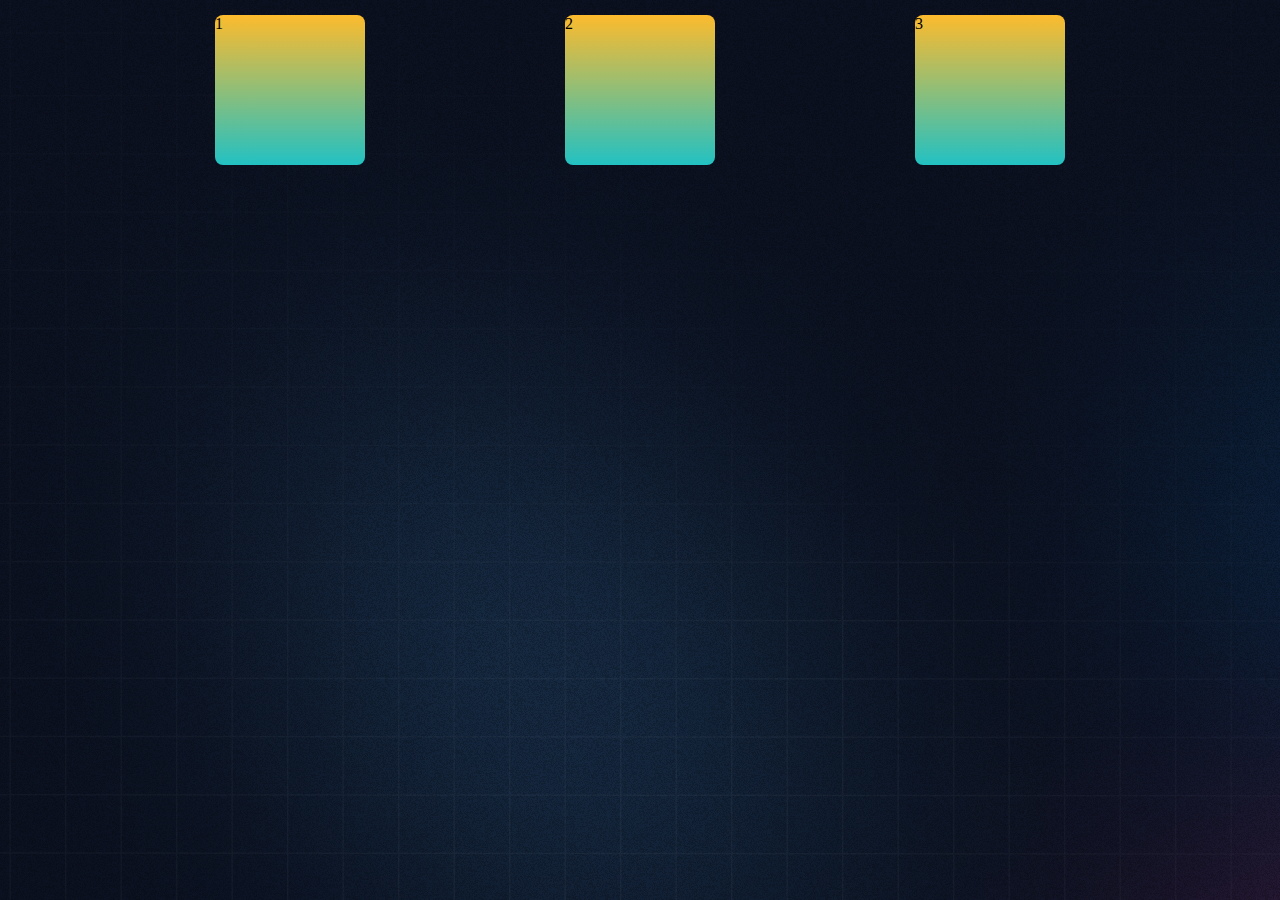
<file: index.html>
<!DOCTYPE html>
<html lang="en">

<head>
    <meta charset="UTF-8">
    <meta http-equiv="X-UA-Compatible" content="IE=edge">
    <meta name="viewport" content="width=device-width, initial-scale=1.0">
    <link rel="stylesheet" href="style.css">
    <title>Flexbox</title>
</head>



<body>
    <div class="container">
        <div class="box">1</div>
        <div class="box">2</div>
        <div class="box">3</div>
    </div>
</body>

</html>
</file>
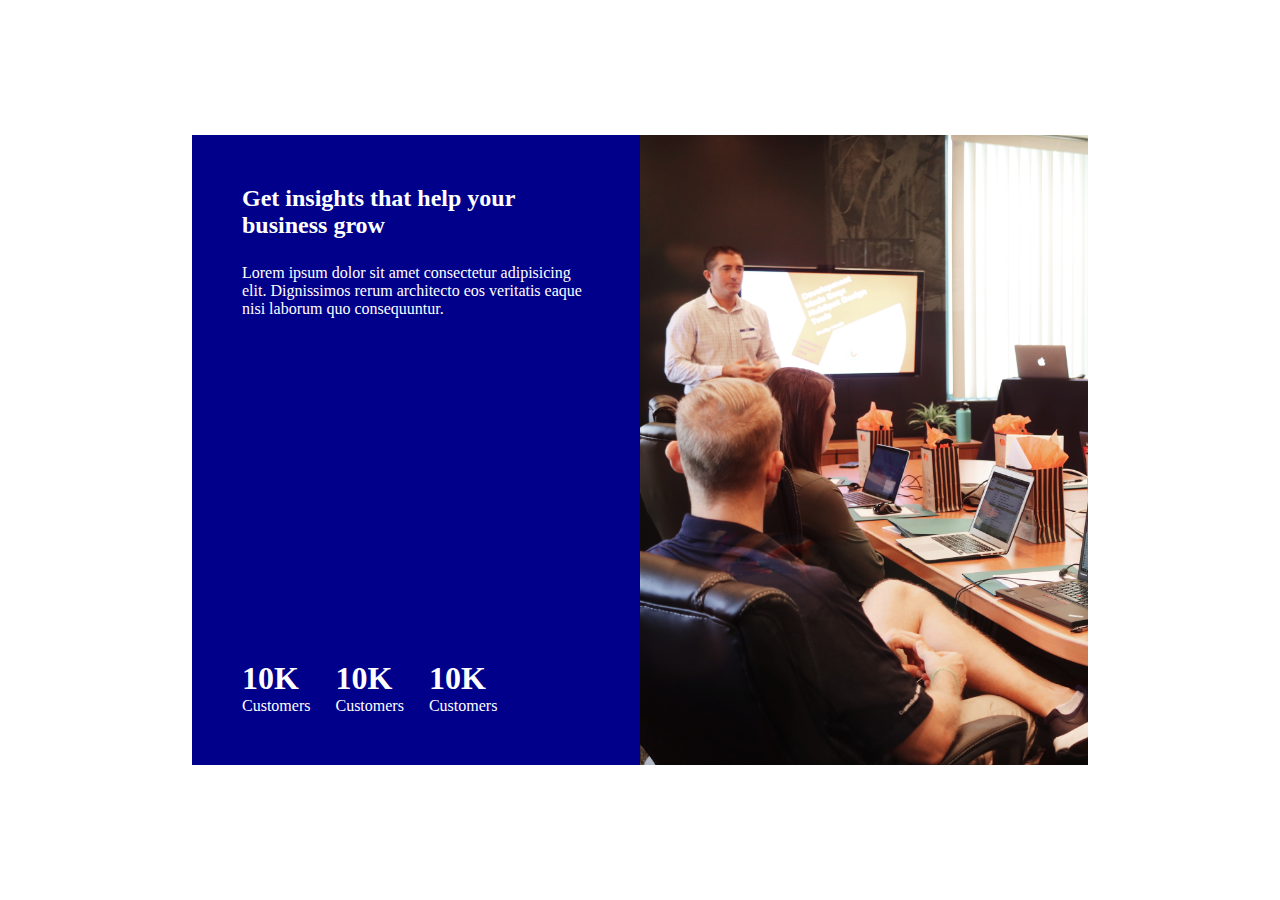
<file: flexbox-project.html>
<!DOCTYPE html>
<html lang="en">

<head>
    <meta charset="UTF-8">
    <meta http-equiv="X-UA-Compatible" content="IE=edge">
    <meta name="viewport" content="width=device-width, initial-scale=1.0">
    <title>Flexbox Project</title>

    <style>
        * {
            margin: 0;
            padding: 0;
            box-sizing: border-box;
        }

        main {

            height: 100vh;
            display: flex;
            justify-content: center;
            align-items: center;
        }

        .container {
            background-color: darkblue;
            height: 70vh;
            width: 70%;
            display: flex;
        }

        .text-container {
            width: 50%;
            display: flex;
            flex-direction: column;
            justify-content: space-between;
            padding: 50px;
            color: white;
        }

        .stat {
            display: flex;
            gap: 25px;

        }

        .intro p {
            margin-top: 25px;
        }

        .img-container {
            background-color: red;
            width: 50%;
            height: 100%;
        }

        .img-container img {
            width: 100%;
            height: 100%;
            /* background-size: cover; */
            object-fit: cover;
            object-position: left;
            /* background-position: left; */


        }

        /* for desktop  */
        @media only screen and (max-width:1200px) {
            .text-container {
                width: 70%;
            }

            .img-container {
                width: 30%;
            }
        }

        /* for tablet  */
        @media only screen and (max-width:800px) {
            .container {
                flex-direction: column-reverse;
                height: 70vh;
            }

            .text-container {
                width: 100%;
                padding: 25px;
            }

            .img-container {
                width: 100%;
            }
        }

        /* mobile device  */
        @media only screen and (max-width:500px) {
            .container {
                flex-direction: column-reverse;
                height: 80vh;
                width: 80%;
            }

            .text-container {
                width: 100%;
                padding: 25px;
                height: 70%;
            }

            .img-container {
                width: 100%;
                height: 30%;
            }
        }
    </style>
</head>

<body>
    <main>
        <div class="container">
            <div class="text-container">
                <div class="intro">
                    <h2>Get insights that help your business grow</h2>
                    <p>Lorem ipsum dolor sit amet consectetur adipisicing elit. Dignissimos rerum architecto eos
                        veritatis
                        eaque nisi laborum quo consequuntur.</p>
                </div>
                <div class="stat">
                    <div>
                        <h1>10K </h1>
                        <p>Customers</p>
                    </div>
                    <div>
                        <h1>10K </h1>
                        <p>Customers</p>
                    </div>
                    <div>
                        <h1>10K </h1>
                        <p>Customers</p>
                    </div>
                </div>
            </div>
            <div class="img-container">
                <div class="overlay"></div>
                <img src="images/meeting.jpg" alt="">
            </div>
        </div>
    </main>
</body>

</html>
</file>
<file: style.css>
* {
    box-sizing: border-box;
    padding: 0;
    margin: 0;
}

.container {
    background-image: url("./images/bg.png");
    height: 100vh;
    width: 100%;
    position: relative;
    padding: 15px;
    display: flex;
    justify-content: space-evenly;
    align-items: flex-start;
}


.box {
    background: linear-gradient(0deg, rgba(34, 193, 195, 1) 0%, rgba(253, 187, 45, 1) 100%);
    height: 150px;
    width: 150px;
    border-radius: 8px;
}

.overlay {
    height: 100%;
    width: 100%;
    background-color: red;
    opacity: 0.9;
    position: absolute;
}
</file>
